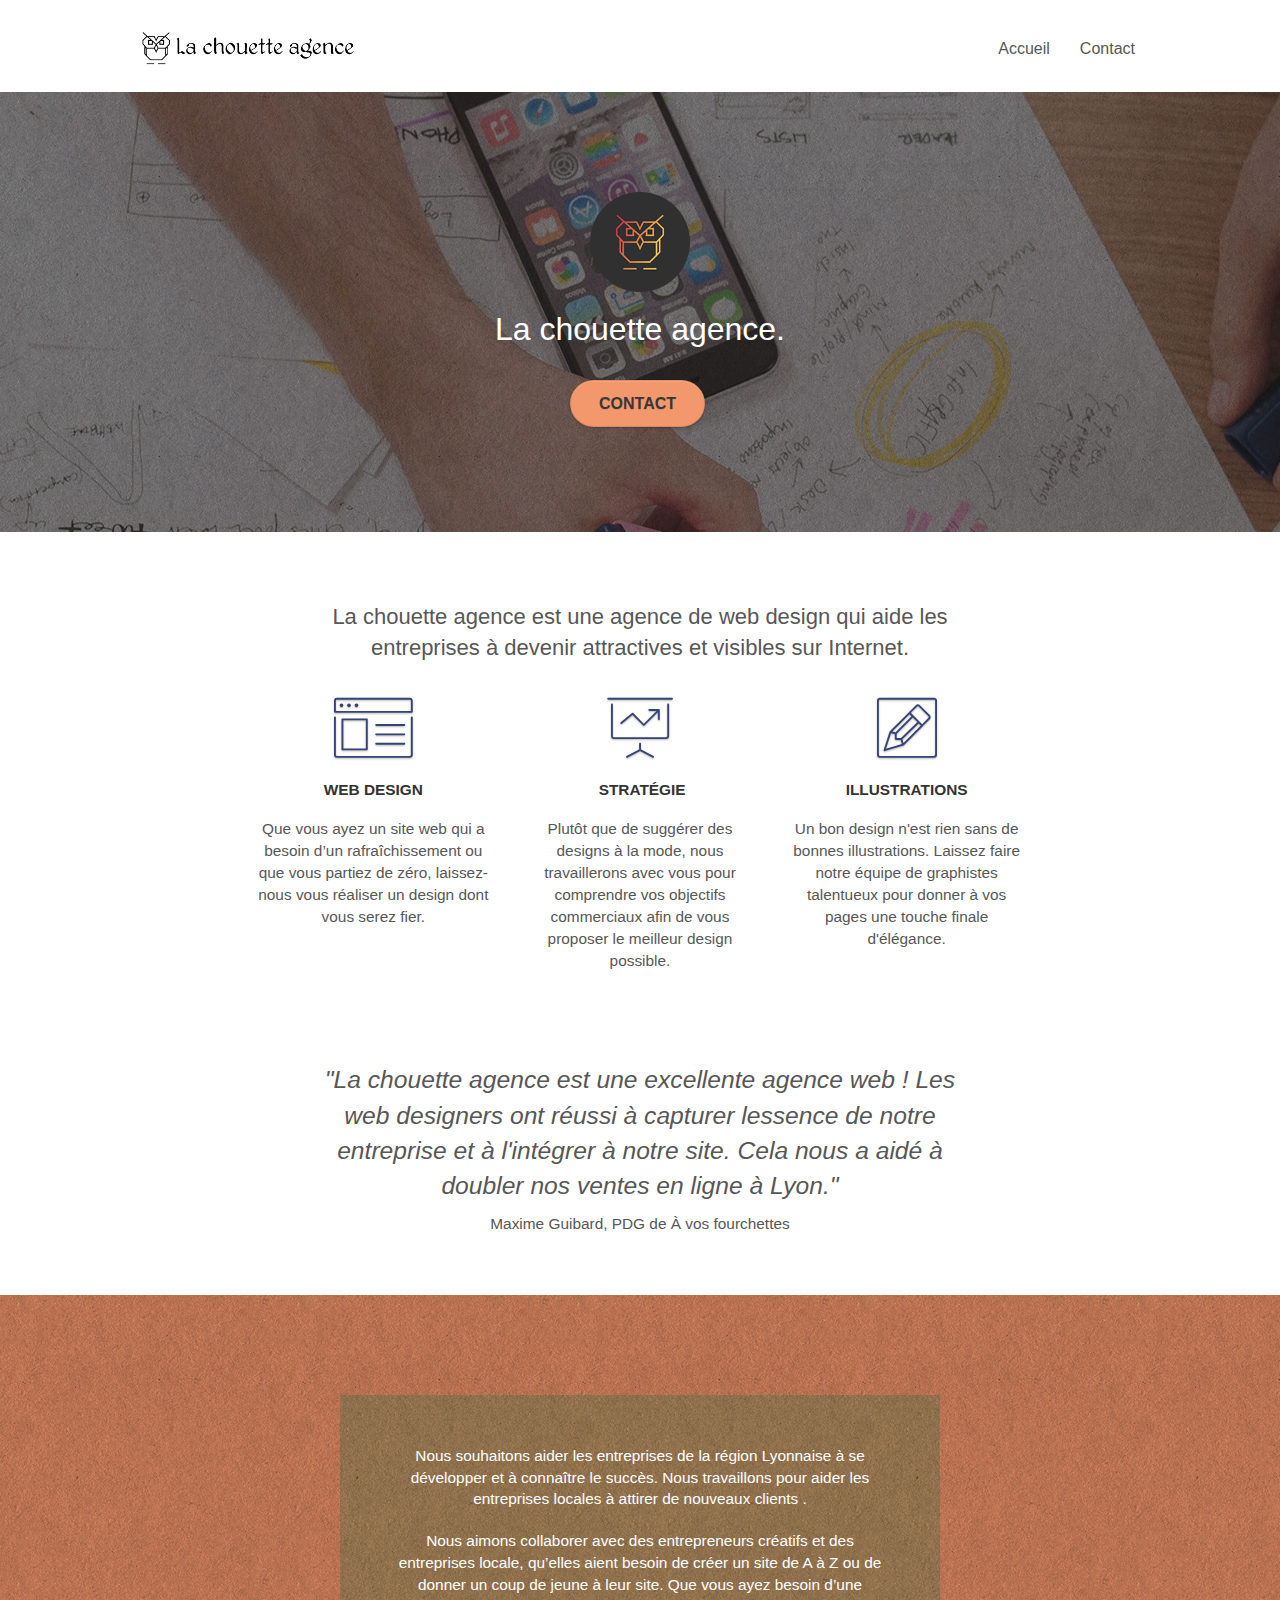
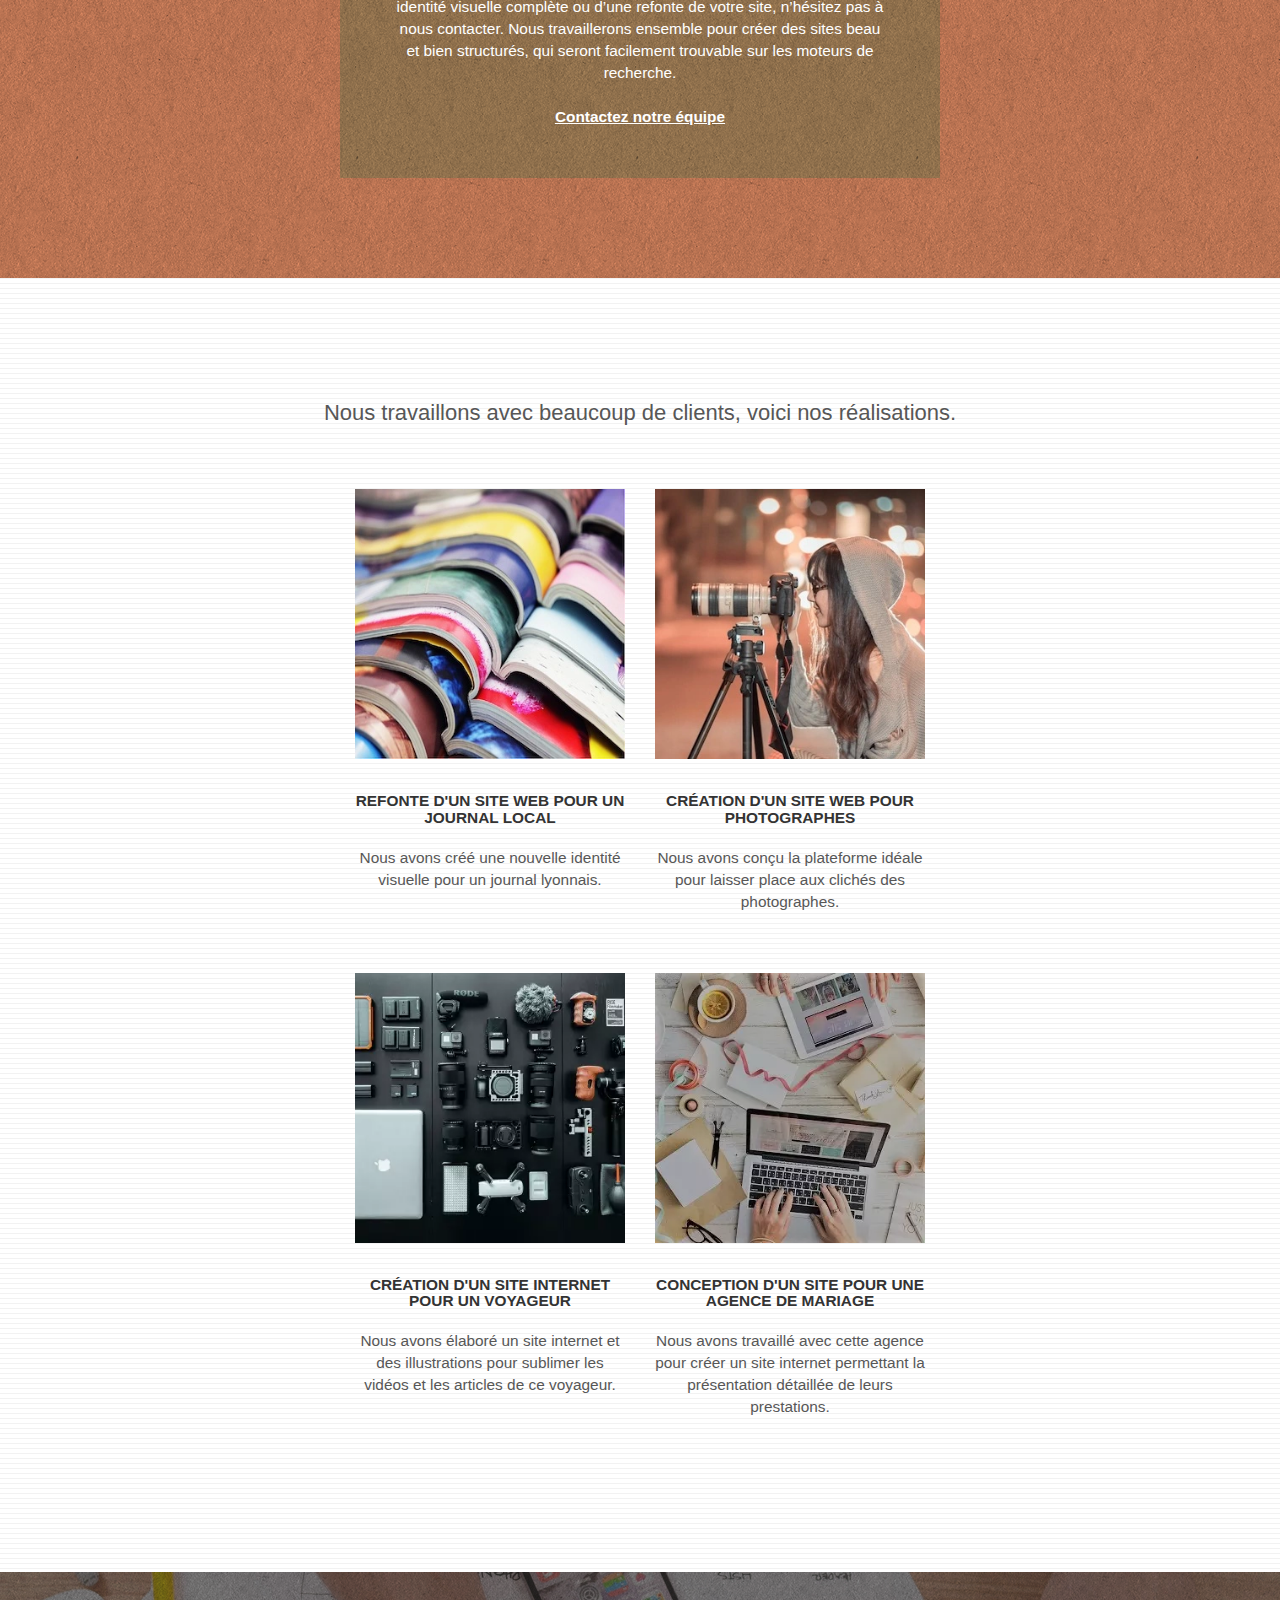
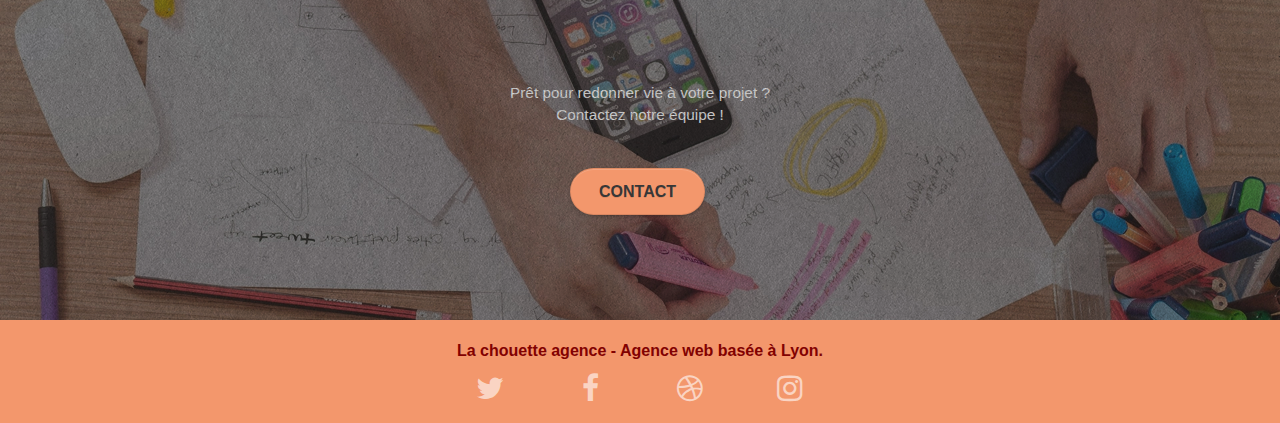
<file: index.html>
<!doctype html>
<html lang="fr">
<head>
    <meta charset="utf-8">
    <meta name="keywords" content="seo, google, site web, site internet, agence design paris, agence design, agence design,agence design,agence design,agence design,agence design,agence design,agence design,agence design">
    <meta name="description" content="La chouette agence est une agence de web design qui aide les entreprises à devenir attractives et visibles sur Internet.">
    <meta name="viewport" content="width=device-width, initial-scale=1.0, viewport-fit=cover">
    <link rel="shortcut icon" type="image/webp" href="favicon.webp">
    
	<link rel="stylesheet" type="text/css" href="./css/bootstrap.css">
	<link rel="stylesheet" type="text/css" href="style.css">
	<link rel="stylesheet" type="text/css" href="./css/font-awesome.css">
	<link rel="stylesheet" type="text/css" href="./css/et-line.css">
	
    
	<script src="./js/jquery-2.1.0.js"></script>
	<script src="./js/bootstrap.js"></script>
	<script src="./js/blocs.js"></script>
	<script src="./js/jquery.touchSwipe.js" defer></script>


    <title>La Chouette Agence - Agence de web design à Lyon - Accueil</title>

    
<!-- Analytics -->
 
<!-- Analytics END -->
    
</head>
<body>
<!-- Principal conteneur -->
<div class="page-container">
    
<!-- bloc-0 -->
<div class="bloc bgc-white l-bloc " id="bloc-0">
	<div class="container bloc-sm">

		<nav class="navbar row">
			<div class="navbar-header">
			<a class="navbar-brand" href="index.html"><img src="img/la-chouette-agence.webp" alt="Logo de l'entreprise La chouette agence" height="40" /></a>
				<button id="nav-toggle" type="button" class="ui-navbar-toggle navbar-toggle" data-toggle="collapse" data-target=".navbar-1">
					<span class="sr-only">Toggle navigation</span><span class="icon-bar"></span><span class="icon-bar"></span><span class="icon-bar"></span>
				</button>
			</div>
			<div class="collapse navbar-collapse navbar-1 special-dropdown-nav">
				<ul class="site-navigation nav navbar-nav">
					<li>
						<a href="index.html">Accueil</a>
					</li>
					<li>
						<a href="contact.html">Contact</a>
					</li>
				</ul>
			</div>
		</nav>
	</div>
</div>
<!-- bloc-0 END -->

<!-- bloc-1-presentation -->
<div class="bloc bgc-dark-slate-blue bg-banniere d-bloc bg-t-edge bloc-bg-texture texture-paper b-parallax" id="bloc-1-hero">
	<div class="container bloc-lg">
		<div class="row tight-width-whitespace">
			<div class="col-sm-12">
				<img src="img/logo-la-chouette-agence.webp" class="center-block image-resize-mode" width="100" alt="Logo de l'entreprise La chouette agence" />
				<h1 class="text-center hero-bloc-text tc-white ">
					La chouette agence.
				</h1>
				<div class="text-center">
					<a href="contact.html" class="btn btn-lg btn-clean btn-rd cta-hero btn-atomic-tangerine" id="cta-hero">Contact</a>
				</div>
			</div>
		</div>
	</div>
</div>
<!-- bloc-1-presentation END -->

<!-- bloc-2-services -->
<div class="bloc bgc-white l-bloc" id="bloc-2-services">
	<div class="container bloc-md">
		<div class="row">
			<div class="col-sm-12 text-center">
				<h2 class="services-h2">La chouette agence est une agence de web design qui aide les entreprises à devenir attractives et visibles sur Internet.</h2>
			</div>
		</div>
		<div class="row voffset-lg med-width-whitespace">
			<div class="col-sm-4">
				<div class="text-center">
					<span class="et-icon-browser sm-shadow icon-dark-slate-blue icons icon-lg"></span>
				</div>
				<h3 class="mg-md text-center">
					Web design
				</h3>
				<p class="text-center icon-text">
					Que vous ayez un site web qui a besoin d&rsquo;un rafraîchissement ou que vous partiez de zéro, laissez-nous vous réaliser un design dont vous serez fier.
				</p>
			</div>
			<div class="col-sm-4">
				<div class="text-center">
					<span class="et-icon-presentation sm-shadow icon-dark-slate-blue icons icon-lg"></span>
				</div>
				<h3 class="mg-md text-center">
					&nbsp;Stratégie
				</h3>
				<p class="text-center icon-text">
					Plutôt que de suggérer des designs à la mode, nous travaillerons avec vous pour comprendre vos objectifs commerciaux afin de vous proposer le meilleur design possible.<br>
				</p>
			</div>
			<div class="col-sm-4">
				<div class="text-center">
					<span class="et-icon-edit sm-shadow icon-dark-slate-blue icons icon-lg"></span>
				</div>
				<h3 class="mg-md text-center">
					Illustrations
				</h3>
				<p class="text-center icon-text">
					Un bon design n'est rien sans de bonnes illustrations. Laissez faire notre équipe de graphistes talentueux pour donner à vos pages une touche finale d'élégance.
				</p>
			</div>
		</div>
		<div class="row voffset-lg voffset">
			<div class="col-xs-12 col-md-8 col-md-offset-2 text-center">
				<p class="review-text">"La chouette agence est une excellente agence web ! Les web designers ont réussi à capturer lessence de notre entreprise et à l'intégrer à notre site. Cela nous a aidé à doubler nos ventes en ligne à Lyon."</p>
				<p class="review-author">Maxime Guibard, PDG de À vos fourchettes</p>
			</div>
		</div>
	</div>
</div>
<!-- bloc-2-services END -->

<!-- bloc-3-what-i-do -->
<div class="bloc tc-white bgc-atomic-tangerine bg-presentation d-bloc bloc-bg-texture texture-paper b-parallax" id="bloc-3-what-i-do">
	<div class="container bloc-lg">
		<div class="row tight-width-whitespace black-background">
			<div class="col-sm-12">
				<h2 class="mg-md text-center tc-white">
					Nous souhaitons aider les entreprises de la région Lyonnaise à se développer et à connaître le succès. Nous travaillons pour aider les entreprises locales à attirer de nouveaux clients .<br>
				</h2>
				<p class="text-center white">
					Nous aimons collaborer avec des entrepreneurs créatifs et des entreprises locale, qu’elles aient besoin de créer un site de A à Z ou de donner un coup de jeune à leur site. Que vous ayez besoin d’une identité visuelle complète ou d’une refonte de votre site, n’hésitez pas à nous contacter. Nous travaillerons ensemble pour créer des sites beau et bien structurés, qui seront facilement trouvable sur les moteurs de recherche. <br><br><a class="ltc-white bold-link" href="contact.html">Contactez notre équipe</a><br>
				</p>
			</div>
		</div>
	</div>
</div>
<!-- bloc-3-what-i-do END -->

<!-- bloc-4-portfolio -->
<div class="bloc bgc-white bg-lines-h2-bg bg-repeat l-bloc" id="bloc-4-portfolio">
	<div class="container bloc-lg">
		<div class="row">
			<div class="col-sm-12 text-center">
				<h2>Nous travaillons avec beaucoup de clients, voici nos réalisations.</h2>
			</div>
		</div>
		<div class="row tight-width-whitespace portfolio-row">
			<div class="col-sm-6">
				<a href="#" data-lightbox="img/journaux.webp" data-gallery-id="gallery-1" data-caption="Refonte d'un site web pour un journal local" data-frame="snapshot-lb"><img src="img/journaux.webp" alt="Image d'illustration représentant des journaux colorés." class="img-responsive portfolio-thumb" /></a>
				<h3 class="mg-md text-center">
					Refonte d'un site web pour un journal local
				</h3>
				<p class="text-center">
					Nous avons créé une nouvelle identité visuelle pour un journal lyonnais.
				</p>
			</div>
			<div class="col-sm-6">
				<a href="#" data-lightbox="img/photographe.webp" data-gallery-id="gallery-1" data-caption="Création d'un site web pour photographes" data-frame="snapshot-lb"><img src="img/photographe.webp" class="img-responsive portfolio-thumb" alt="Image d'illustration représentant une jeune femme regardant à travers l'objectif d'un appareil photo professionnel." /></a>
				<h3 class="mg-md text-center">
					Création d'un site web pour photographes
				</h3>
				<p class="text-center">
					Nous avons conçu la plateforme idéale pour laisser place aux clichés des photographes.
				</p>
			</div>
		</div>
		<div class="row tight-width-whitespace portfolio-row">
			<div class="col-sm-6">
				<a href="#" data-lightbox="img/materiel-photo-video.webp" data-gallery-id="gallery-1" data-caption="Création d'un site internet pour un voyageur" data-frame="snapshot-lb"><img src="img/materiel-photo-video.webp" class="img-responsive portfolio-thumb" alt="Image d'illustration représentant des accessoires photo et video exposés sur une table noire, prêts à être mis dans un sac à dos."/></a>
				<h3 class="mg-md text-center">
					Création d'un site internet pour un voyageur
				</h3>
				<p class="text-center">
					Nous avons élaboré un site internet et des illustrations pour sublimer les vidéos et les articles de ce voyageur.
				</p>
			</div>
			<div class="col-sm-6">
				<a href="#" data-lightbox="img/travail-equipe.webp" data-gallery-id="gallery-1" data-caption="Conception d'un site pour une agence de mariage" data-frame="snapshot-lb"><img src="img/travail-equipe.webp" class="img-responsive portfolio-thumb" alt="Image d'illustration représentant un processus créatif coloré avec deux personnes travaillant sur un ordinateur et essayant de créer un design." /></a>
				<h3 class="mg-md text-center">
					Conception d'un site pour une agence de mariage
				</h3>
				<p class="text-center">
					Nous avons travaillé avec cette agence pour créer un site internet permettant la présentation détaillée de leurs prestations.
				</p>
			</div>
		</div>
	</div>
</div>
<!-- bloc-4-portfolio END -->

<!-- bloc-5-cta -->
<div class="bloc bgc-dark-slate-blue bg-banniere d-bloc bloc-bg-texture texture-paper" id="bloc-5-cta">
	<div class="container bloc-lg">
		<div class="row">
			<h2 class="mg-md text-center tc-white">
				Prêt pour redonner vie à votre projet ?<br>Contactez notre équipe !
			</h2>
			<div class="col-sm-12 text-center">
				<a href="contact.html" class="btn btn-atomic-tangerine btn-clean btn-rd btn-lg cta-hero">Contact</a>
			</div>
		</div>
	</div>
</div>
<!-- bloc-5-cta END -->

<!-- Footer - bloc-8 -->
<div class="bloc bgc-atomic-tangerine d-bloc" id="bloc-8">
	<div class="container bloc-sm">
		<div class="row">
			<div class="col-sm-12">
				<p class="text-center bottom-text">
					La chouette agence - Agence web basée à Lyon.<br>
				</p>
				<div class="row row-no-gutters social">
					<div class="col-sm-3">
						<div class="text-center">
							<a class="social" id="Twitter" href="#"><span class="fa fa-twitter icon-md"></span></a>
						</div>
					</div>
					<div class="col-sm-3">
						<div class="text-center">
							<a class="social" id="Facebook" href="#"><span class="fa fa-facebook icon-md"></span></a>
						</div>
					</div>
					<div class="col-sm-3">
						<div class="text-center">
							<a class="social" id="Dribble" href="#"><span class="fa fa-dribbble icon-md"></span></a>
						</div>
					</div>
					<div class="col-sm-3">
						<div class="text-center">
							<a class="social" id="Instagram" href="#"><span class="fa fa-instagram icon-md"></span></a>
						</div>
					</div>
				</div>
			</div>
		</div>
	</div>
</div>
<!-- Footer - bloc-8 END -->

</div>
<!-- Principal conteneur END -->
    

</body>
</html>
</file>
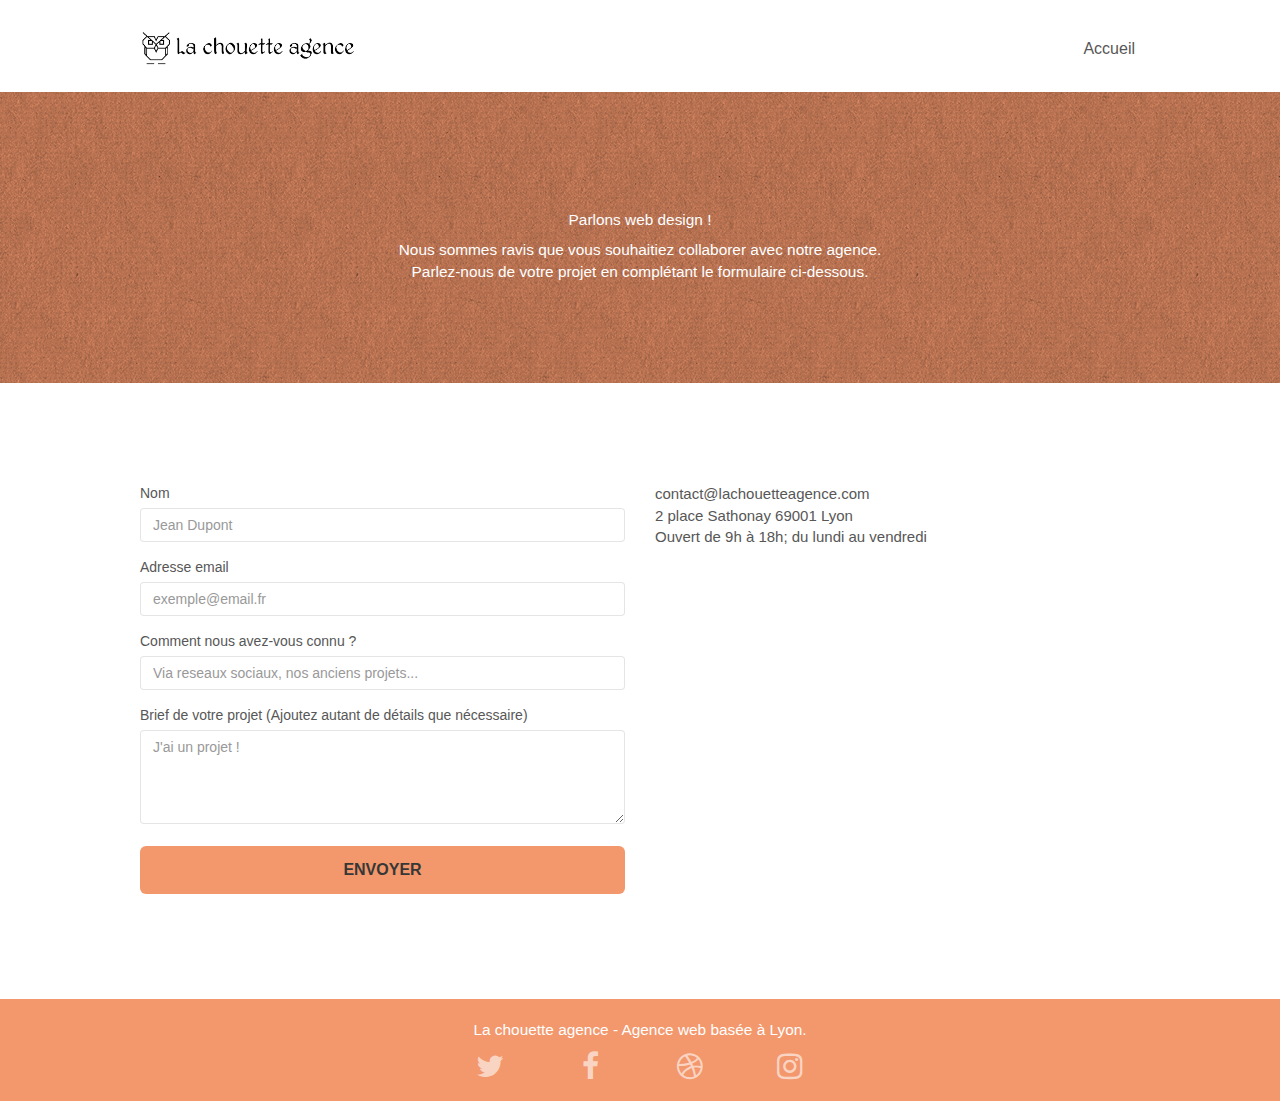
<file: contact.html>
<!doctype html>
<html lang="fr">
<head>
    <meta charset="utf-8">
    <meta name="keywords" content="seo, google, site web, site internet, agence design paris, agence design, agence design,agence design,agence design,agence design,agence design,agence design,agence design,agence design">
    <meta name="description" content="La chouette agence est une agence de web design qui aide les entreprises à devenir attractives et visibles sur Internet.">
    <meta name="viewport" content="width=device-width, initial-scale=1.0, viewport-fit=cover">
    <link rel="shortcut icon" type="image/png" href="favicon.webp">
    
	<link rel="stylesheet" type="text/css" href="./css/bootstrap.css">
	<link rel="stylesheet" type="text/css" href="style.css">
	<link rel="stylesheet" type="text/css" href="./css/font-awesome.css">
	<link rel="stylesheet" type="text/css" href="./css/et-line.css">
	
    
	<script src="./js/jquery-2.1.0.js"></script>
	<script src="./js/bootstrap.js"></script>
	<script src="./js/blocs.js"></script>
	<script src="./js/jquery.touchSwipe.js" defer></script>

	
    <title>Contact - La Chouette Agence - Agence de web design à Lyon</title>

    
<!-- Analytics -->
 
<!-- Analytics END -->
    
</head>
<body>
<!-- Principal conteneur -->
<div class="page-container">
    
<!-- bloc-0 -->
<div class="bloc bgc-white l-bloc " id="bloc-0">
	<div class="container bloc-sm">
		<nav class="navbar row">
			<div class="navbar-header">
				<a class="navbar-brand" href="index.html"><img src="img/la-chouette-agence.webp" alt="Logo de l'entreprise La chouette agence" height="40" /></a>
				<button id="nav-toggle" type="button" class="ui-navbar-toggle navbar-toggle" data-toggle="collapse" data-target=".navbar-1">
					<span class="sr-only">Toggle navigation</span><span class="icon-bar"></span><span class="icon-bar"></span><span class="icon-bar"></span>
				</button>
			</div>
			<div class="collapse navbar-collapse navbar-1 special-dropdown-nav">
				<ul class="site-navigation nav navbar-nav">
					<li>
						<a href="index.html">Accueil</a>
					</li>
				</ul>
			</div>
		</nav>
	</div>
</div>
<!-- bloc-0 END -->

<!-- bloc-6 -->
<div class="bloc bg-dots-bg bg-repeat bgc-atomic-tangerine d-bloc bloc-bg-texture texture-paper" id="bloc-6">
	<div class="container bloc-lg">
		<div class="row">
			<div class="col-sm-12">
				<h1 class="text-center hero-bloc-text tc-white">
					Parlons web design !
				</h1>
				<p class="text-center mg-lg tc-white tight-width-whitespace">
					Nous sommes ravis que vous souhaitiez collaborer avec notre agence.<br>
					Parlez-nous de votre projet en complétant le formulaire ci-dessous.
				</p>
			</div>
		</div>
	</div>
</div>
<!-- bloc-6 END -->

<!-- bloc-7 -->
<div class="bloc bgc-white l-bloc" id="bloc-7">
	<div class="container bloc-lg">
		<div class="row">
			<div class="col-sm-6">
				<form id="form_1" novalidate>
					<div class="form-group">
						<label for="name">
							Nom
						</label>
						<input id="name" class="form-control" placeholder="Jean Dupont" required />
					</div>
					<div class="form-group">
						<label for="email">
							Adresse email
						</label>
						<input id="email" class="form-control" type="email" placeholder="exemple@email.fr" required />
						<div class="error" id="lname_error" role="alert"></div> 
					</div>
					<div class="form-group">
						<label for="input_504">
							Comment nous avez-vous connu ?
						</label>
						<input class="form-control" type="text" placeholder="Via reseaux sociaux, nos anciens projets..." required id="input_504" />
					</div>
					<div class="form-group">
						<label for="message">
							Brief de votre projet (Ajoutez autant de détails que nécessaire)
						</label><textarea id="message" class="form-control" rows="4" cols="50" placeholder="J'ai un projet !" required></textarea>
					</div> 
					<button class="bloc-button btn btn-lg btn-block cta-hero btn-atomic-tangerine" type="submit">
						Envoyer
					</button>
				</form>
			</div>
			<div class="col-sm-6">
				<a class="contact-info" href="mailto:contact@lachouetteagence.com">contact@lachouetteagence.com</a>
				<a class="contact-info" href="https://www.google.com/maps/place/2+Place+Sathonay,+69001+Lyon,+France/@45.7695241,4.8279733,17z/data=!3m1!4b1!4m5!3m4!1s0x47f4eb020f3664e9:0x13e3d71752922c1f!8m2!3d45.7695241!4d4.8301673">2 place Sathonay 69001 Lyon</a>
				<p class="contact-info">Ouvert de 9h à 18h; du lundi au vendredi</p>
			</div>
		</div>
	</div>
</div>
<!-- bloc-7 END -->

<!-- ScrollToTop Button -->
<a class="bloc-button btn btn-d scrollToTop" onclick="scrollToTarget('1')"><span class="fa fa-chevron-up"></span></a>
<!-- ScrollToTop Button END-->


<!-- Footer - bloc-8 -->
<div class="bloc bgc-atomic-tangerine d-bloc" id="bloc-8">
	<div class="container bloc-sm">
		<div class="row">
			<div class="col-sm-12">
				<p class="text-center white">
					La chouette agence - Agence web basée à Lyon.<br>
				</p>
				<div class="row row-no-gutters social">
					<div class="col-sm-3">
						<div class="text-center">
							<a class="social" href="index.html"><span class="fa fa-twitter icon-md"></span></a>
						</div>
					</div>
					<div class="col-sm-3">
						<div class="text-center">
							<a class="social" href="index.html"><span class="fa fa-facebook icon-md"></span></a>
						</div>
					</div>
					<div class="col-sm-3">
						<div class="text-center">
							<a class="social" href="index.html"><span class="fa fa-dribbble icon-md"></span></a>
						</div>
					</div>
					<div class="col-sm-3">
						<div class="text-center">
							<a class="social" href="index.html"><span class="fa fa-instagram icon-md"></span></a>
						</div>
					</div>
				</div>
			</div>
		</div>
	</div>
</div>
<!-- Footer - bloc-8 END -->

</div>
<!-- Principal conteneur END -->
    

</body>
</html>
</file>
<file: style.css>
body {
    margin: 0;
    padding: 0;
    background: #FFF;
    overflow-x: hidden;
    -webkit-font-smoothing: antialiased;
    -moz-osx-font-smoothing: grayscale;
}

a,
button {
    transition: all .3s ease-in-out;
    outline: none!important;
}

a:hover {
    text-decoration: none;
    cursor: pointer;
}

#page-loading-blocs-notifaction {
    position: fixed;
    top: 0;
    bottom: 0;
    width: 100%;
    z-index: 100000;
    background: #FFFFFF url("img/pageload-spinner.gif") no-repeat center center;
}

.bloc {
    width: 100%;
    clear: both;
    background: 50% 50% no-repeat;
    padding: 0 50px;
    -webkit-background-size: cover;
    -moz-background-size: cover;
    -o-background-size: cover;
    background-size: cover;
    position: relative;
}

.bloc .container {
    padding-left: 0;
    padding-right: 0;
}

.bloc-lg {
    padding: 100px 50px;
}

.bloc-md {
    padding: 50px;
}

.bloc-sm {
    padding: 20px 50px;
}

.bg-center,
.bg-l-edge,
.bg-r-edge,
.bg-t-edge,
.bg-b-edge,
.bg-tl-edge,
.bg-bl-edge,
.bg-tr-edge,
.bg-br-edge,
.bg-repeat {
    -webkit-background-size: auto!important;
    -moz-background-size: auto!important;
    -o-background-size: auto!important;
    background-size: auto!important;
}

.bg-repeat {
    background: repeat;
}

.bg-t-edge {
    background: top no-repeat;
}

.bloc-bg-texture::before {
    content: "";
    background-size: 2px 2px;
    position: absolute;
    top: 0;
    bottom: 0;
    left: 0;
    right: 0;
}

.texture-paper::before {
    background: url("img/texture-paper.webp");
    background-size: 280px 280px;
}

.b-parallax {
    background-attachment: fixed;
}

.d-bloc {
    color: rgba(255, 255, 255, .7);
}

.d-bloc button:hover {
    color: rgba(255, 255, 255, .9);
}

.d-bloc .icon-round,
.d-bloc .icon-square,
.d-bloc .icon-rounded,
.d-bloc .icon-semi-rounded-a,
.d-bloc .icon-semi-rounded-b {
    border-color: rgba(255, 255, 255, .9);
}

.d-bloc .divider-h span {
    border-color: rgba(255, 255, 255, .2);
}

.d-bloc .a-btn,
.d-bloc .navbar a,
.d-bloc .navbar-brand,
.d-bloc a .icon-sm,
.d-bloc a .icon-md,
.d-bloc a .icon-lg,
.d-bloc a .icon-xl,
.d-bloc h1 a,
.d-bloc h2 a,
.d-bloc h3 a,
.d-bloc h4 a,
.d-bloc h5 a,
.d-bloc h6 a,
.d-bloc p a {
    color: rgba(255, 255, 255, .6);
}

.d-bloc .a-btn:hover,
.d-bloc .navbar a:hover,
.d-bloc .navbar-brand:hover,
.d-bloc a:hover .icon-sm,
.d-bloc a:hover .icon-md,
.d-bloc a:hover .icon-lg,
.d-bloc a:hover .icon-xl,
.d-bloc h1 a:hover,
.d-bloc h2 a:hover,
.d-bloc h3 a:hover,
.d-bloc h4 a:hover,
.d-bloc h5 a:hover,
.d-bloc h6 a:hover,
.d-bloc p a:hover {
    color: rgba(255, 255, 255, 1);
}

.d-bloc .navbar-toggle .icon-bar {
    background: rgba(255, 255, 255, 1);
}

.d-bloc .btn-wire,
.d-bloc .btn-wire:hover {
    color: rgba(255, 255, 255, 1);
    border-color: rgba(255, 255, 255, 1);
}

.d-bloc .panel {
    color: rgba(0, 0, 0, .5);
}

.d-bloc .panel button:hover {
    color: rgba(0, 0, 0, .7);
}

.d-bloc .panel icon {
    border-color: rgba(0, 0, 0, .7);
}

.d-bloc .panel .divider-h span {
    border-color: rgba(0, 0, 0, .1);
}

.d-bloc .panel .a-btn {
    color: rgba(0, 0, 0, .6);
}

.d-bloc .panel .a-btn:hover {
    color: rgba(0, 0, 0, 1);
}

.d-bloc .panel .btn-wire,
.d-bloc .panel .btn-wire:hover {
    color: rgba(0, 0, 0, .7);
    border-color: rgba(0, 0, 0, .3);
}

.d-bloc .panel,
.l-bloc {
    color: rgba(0, 0, 0, .5);
}

.d-bloc .panel button:hover,
.l-bloc button:hover {
    color: rgba(0, 0, 0, .7);
}

.l-bloc .icon-round,
.l-bloc .icon-square,
.l-bloc .icon-rounded,
.l-bloc .icon-semi-rounded-a,
.l-bloc .icon-semi-rounded-b {
    border-color: rgba(0, 0, 0, .7);
}

.d-bloc .panel .divider-h span,
.l-bloc .divider-h span {
    border-color: rgba(0, 0, 0, .1);
}

.d-bloc .panel .a-btn,
.l-bloc .a-btn,
.l-bloc .navbar a,
.l-bloc .navbar-brand,
.l-bloc a .icon-sm,
.l-bloc a .icon-md,
.l-bloc a .icon-lg,
.l-bloc a .icon-xl,
.l-bloc h1 a,
.l-bloc h2 a,
.l-bloc h3 a,
.l-bloc h4 a,
.l-bloc h5 a,
.l-bloc h6 a,
.l-bloc p a {
    color: rgba(0, 0, 0, .6);
}

.d-bloc .panel .a-btn:hover,
.l-bloc .a-btn:hover,
.l-bloc .navbar a:hover,
.l-bloc .navbar-brand:hover,
.l-bloc a:hover .icon-sm,
.l-bloc a:hover .icon-md,
.l-bloc a:hover .icon-lg,
.l-bloc a:hover .icon-xl,
.l-bloc h1 a:hover,
.l-bloc h2 a:hover,
.l-bloc h3 a:hover,
.l-bloc h4 a:hover,
.l-bloc h5 a:hover,
.l-bloc h6 a:hover,
.l-bloc p a:hover {
    color: rgba(0, 0, 0, 1);
}

.l-bloc .navbar-toggle .icon-bar {
    color: rgba(0, 0, 0, .6);
}

.d-bloc .panel .btn-wire,
.d-bloc .panel .btn-wire:hover,
.l-bloc .btn-wire,
.l-bloc .btn-wire:hover {
    color: rgba(0, 0, 0, .7);
    border-color: rgba(0, 0, 0, .3);
}

.voffset {
    margin-top: 30px;
}

.voffset-lg {
    margin-top: 80px;
}

.row-no-gutters {
    margin-right: 0;
    margin-left: 0;
}

.row.row-no-gutters > [class^="col-"],
.row.row-no-gutters > [class*=" col-"] {
    padding-right: 0;
    padding-left: 0;
}

#bloc-1-hero h1 {
    font-size: 32px;
}

.navbar {
    margin-bottom: 0;
    z-index: 1;
}

.navbar-brand {
    height: auto;
    padding: 3px 15px;
    font-size: 25px;
    font-weight: normal;
    font-weight: 600;
    line-height: 44px;
}

.navbar-brand img {
    max-height: 200px;
    margin: 0 5px 0 0;
    display: inline;
}

.navbar-brand img[src$=svg] {
    min-width: 100px;
}

.nav-center .navbar-brand img {
    margin: 0;
}

.navbar .nav {
    padding-top: 2px;
    margin-right: -16px;
    float: right;
    z-index: 1;
}

.nav > li {
    float: left;
    margin-top: 4px;
    font-size: 16px;
}

.navbar-nav .open .dropdown-menu > li > a {
    text-align: inherit;
}

.nav > li a:hover,
.nav > li a:focus {
    background: transparent;
}

.navbar-toggle {
    margin: 10px 10px 0 0;
    border: 0px;
}

.navbar-toggle:hover {
    background: transparent!important;
}

.navbar-toggle .icon-bar {
    background-color: rgba(0, 0, 0, .5);
    width: 26px;
}

.nav-invert .navbar .nav {
    float: left;
}

.nav-invert .navbar-header,
.nav-invert .navbar-brand {
    float: right;
    position: relative;
    z-index: 2;
}

@media (min-width: 768px) {
    .site-navigation {
        position: absolute;
        top: 50%;
        right: 20px;
        transform: translate(0, -50%);
        -webkit-transform: translateY(-50%);
    }
    .nav > li .dropdown-menu a,
    .nav > li .dropdown-menu a:hover {
        color: #484848;
    }
    .nav-invert .site-navigation {
        left: 0;
        right: 0;
    }
    .nav-center {
        text-align: center;
    }
    .nav-center .navbar-header {
        width: 100%;
    }
    .nav-center .navbar-header,
    .nav-center .navbar-brand,
    .nav-center .nav > li {
        float: none;
        display: inline-block;
    }
    .nav-center .site-navigation {
        position: relative;
        width: 100%;
        right: 0;
        margin-right: 0px;
        margin-top: 20px;
    }
    .nav-center.mini-nav .navbar-toggle {
        float: none;
        margin: 10px auto 0;
    }
}

.nav > li > .dropdown a {
    background: none!important;
    display: block;
    padding: 14px 15px;
}

nav .caret {
    margin: 0 5px;
}

.dropdown-menu .dropdown-menu {
    top: -8px;
    left: 100%;
}

.dropdown-menu .dropmenu-flow-right {
    top: 100%;
    left: 0;
    margin-left: -1px;
    border-top-left-radius: 0;
    border-top-right-radius: 0;
}

.dropdown-menu .dropdown span {
    border: 4px solid black;
    border-top-color: transparent;
    border-right-color: transparent;
    border-bottom-color: transparent;
    margin: 6px -5px 0 0!important;
    float: right;
}

.mg-md {
    margin-top: 10px;
    margin-bottom: 20px;
}

.mg-lg {
    margin-top: 10px;
    margin-bottom: 40px;
}

.btn {
    margin: 0 5px 5px 0;
}

.btn.pull-right {
    margin: 0 0 5px 5px;
}

.btn-d,
.btn-d:hover,
.btn-d:focus {
    color: #FFF;
    background: rgba(0, 0, 0, .3);
}

button {
    outline: none!important;
}

.btn-rd {
    border-radius: 40px;
}

.btn-clean {
    border: 1px solid rgba(0, 0, 0, .08);
    border-bottom-color: rgba(0, 0, 0, .1);
    text-shadow: 0 1px 0 rgba(0, 0, 1, .1);
    box-shadow: 0 1px 3px rgba(0, 0, 1, .25), inset 0 1px 0 0 rgba(255, 255, 255, .15);
}

.icon-md {
    font-size: 30px!important;
}

.icon-lg {
    font-size: 60px!important;
}

.sm-shadow {
    text-shadow: 0 1px 2px rgba(0, 0, 0, .3);
}

.panel-sq,
.panel-sq .panel-heading,
.panel-sq .panel-footer {
    border-radius: 0;
}

.panel-rd {
    border-radius: 30px;
}

.panel-rd .panel-heading {
    border-radius: 29px 29px 0 0;
}

.panel-rd .panel-footer {
    border-radius: 0 0 29px 29px;
}

.form-control {
    border-color: rgba(0, 0, 0, .1);
    box-shadow: none;
}

.scrollToTop {
    width: 40px;
    height: 40px;
    position: fixed;
    bottom: 20px;
    right: 20px;
    opacity: 0;
    z-index: 500;
    transition: all .3s ease-in-out;
}

.scrollToTop span {
    margin-top: 6px;
}

.showScrollTop {
    font-size: 14px;
    opacity: 1;
}

a[data-lightbox] {
    position: relative;
    display: block;
    text-align: center;
    display: flex;
    justify-content: center;
}

a[data-lightbox]:hover::before {
    content: "+";
    font-family: "HelveticaNeue-Light", "Helvetica Neue Light", "Helvetica Neue", Helvetica, Arial;
    font-size: 32px;
    width: 50px;
    height: 50px;
    margin-left: -25px;
    border-radius: 50%;
    background: rgba(0, 0, 0, .6);
    color: #FFF;
    font-weight: 100;
    z-index: 1;
    position: absolute;
    top: 50%;
    transform: translateY(-50%);
    -webkit-transform: translateY(-50%);
}

a[data-lightbox]:hover img {
    opacity: 0.6;
    -webkit-animation-fill-mode: none;
    animation-fill-mode: none;
}

#lightbox-modal {
    display: flex;
    align-items: center;
}

#lightbox-modal .modal-dialog {
    width: 90%;
    max-width: 900px;
    margin: 0 auto 0;
}

#lightbox-modal .modal-dialog img {
    max-height: 90vh;
    margin: 0 auto;
}

.lightbox-caption {
    padding: 20px;
    color: #FFF;
    background: rgba(0, 0, 0, .5);
    position: absolute;
    left: 15px;
    right: 15px;
    bottom: 5px;
}

.close-lightbox {
    color: #FFF;
    font-size: 30px;
    position: absolute;
    top: 20px;
    right: 20px;
    z-index: 20;
    background: rgba(0, 0, 0, .5);
    border: none;
    line-height: 30px;
    padding: 0 9px 5px;
    opacity: 0.3;
}

.close-lightbox:hover,
.next-lightbox:hover,
.prev-lightbox:hover {
    opacity: 1.0;
    color: #FFF;
}

.next-lightbox,
.prev-lightbox {
    font-size: 20px;
    color: rgba(255, 255, 255, .9);
    background: rgba(0, 0, 0, .5);
    transition: all .2s ease-in-out;
    position: absolute;
    top: 45%;
    z-index: 1;
    opacity: 0.4;
}

.next-lightbox {
    padding: 6px 8px 1px 13px;
    right: 25px;
}

.prev-lightbox {
    padding: 6px 13px 1px 10px;
    left: 25px;
}

.snapshot-lb .modal-body {
    padding-bottom: 45px;
}

.snapshot-lb .lightbox-caption {
    padding: 0;
    color: rgba(0, 0, 0, .5);
    background: none;
}

h1,
h2,
h3,
h4,
h5,
h6,
p,
label,
.btn,
a {
    font-family: "helvetica";
    font-weight: 400;
    color: #575757!important;
}

.container {
    max-width: 1000px;
}

.hero-bloc-text {
    font-size: 38px;
}

.hero-bloc-text-sub {
    font-size: 36px;
}

.statement-bloc-text {
    line-height: 26px;
    font-style: italic;
    font-size: 20px;
    text-align: center;
    font-weight: lighter;
    max-width: 520px;
    margin: auto auto auto auto;
}

p {
    font-size: 11px;
}

.tight-width-whitespace {
    max-width: 600px;
    margin: auto auto auto auto;
}

.h1 {
    font-size: 20px;
    font-family: "Open Sans";
}

.cta-hero {
    margin-top: 22px;
    color: #FFFFFF!important;
    text-transform: uppercase;
    padding: 12px 28px 12px 28px;
    font-size: 16px;
    font-weight: 700;
}

.social {
    max-width: 400px;
    margin: auto auto auto auto;
    display: flex;
    justify-content: center;
}

h2 {
    font-size: 22px;
    line-height: 1.4em;
}

h3 {
    font-size: 15px;
    text-transform: uppercase;
    font-weight: 700;
    color: #333333!important;
}

.med-width-whitespace {
    max-width: 800px;
    margin: auto auto auto auto;
    box-shadow: 0px 0px 0px #000000;
}

h1 {
    color: #333333!important;
}

h4 {
    color: #333333!important;
}

.icons {
    margin-bottom: 14px;
    margin-top: 24px;
}

.white {
    color: #FFFFFF!important;
}

.portfolio-thumb {
    margin-bottom: 24px;
}

.portfolio-row {
    margin-bottom: 44px;
    margin-top: 50px;
}

.avatar {
    box-shadow: 0px 4px 9px rgba(0, 0, 0, 0.3);
}

.black-background {
    background-color: rgba(165, 147, 99, 0.7);
    padding: 40px 40px 40px 40px;
}

.bold-link {
    font-weight: 900;
    text-decoration: underline!important;
}

.bgc-white {
    background-color: #FFFFFF;
}

.bgc-dark-slate-blue {
    background-color: #364577;
}

.bgc-atomic-tangerine {
    background-color: #F3976C;
}

.tc-white {
    color: #fff!important;
}

.btn-atomic-tangerine {
    background: #F3976C;
    color: #373737!important;
}

.btn-atomic-tangerine:hover {
    background: #c27956!important;
    color: #FFFFFF!important;
}

.ltc-white {
    color: #FFFFFF!important;
}

.ltc-white:hover {
    color: #cccccc!important;
}

.ltc-atomic-tangerine {
    color: #F3976C!important;
}

.ltc-atomic-tangerine:hover {
    color: #c27956!important;
}

.icon-dark-slate-blue {
    color: #364577!important;
    border-color: #364577!important;
}

.bg-dots-bg {
    background-image: url("img/dots-bg.png");
}

.bg-lines-h2-bg {
    background-image: url("img/lines-h2-bg.png");
}

.bg-banniere {
    background-image: url("img/background-1.webp");
}

.bg-presentation {
    background-image: url("img/background-2.webp");
}

.text-center {
    font-size: 1.1em;
}

.review-author {
    font-size: 1em;
}

.review-text {
    font-size: 1.6em;
    font-style: italic;

}

.col-sm-6 {
    display: flex;
    justify-content: center;
    flex-direction: column;
}

.contact-info {
    font-size: 1.5rem;
}

.services-h2 {
    display: flex;
    justify-content: center;
    align-items: center;
    padding: 0 150px 0 150px;
}



@media (max-width: 1024px) {
    .bloc {
        padding-left: 20px;
        padding-right: 20px;
    }
    .bloc.full-width-bloc,
    .bloc-tile-2.full-width-bloc .container,
    .bloc-tile-3.full-width-bloc .container,
    .bloc-tile-4.full-width-bloc .container {
        padding-left: 0;
        padding-right: 0;
    }
}

@media (max-width: 992px) and (min-width: 768px) {
    .navbar .nav {
        max-width: 80%
    }
    .nav-center.navbar .nav {
        max-width: 100%
    }
}

@media only screen and (min-width: 768px) and (max-width: 1024px) and (orientation: landscape) {
    .b-parallax {
        background-attachment: scroll;
    }
}

@media only screen and (min-width: 1024px) and (max-width: 1366px) and (-webkit-min-device-pixel-ratio: 1.5) {
    .b-parallax {
        background-attachment: scroll;
    }
}

@media (max-width: 991px) {
    .container {
        width: 100%;
    }
    .b-parallax {
        background-attachment: scroll;
    }
    .page-container,
    #hero-bloc {
        overflow-x: hidden;
        position: relative;
    }

    .bloc-group,
    .bloc-group .bloc {
        display: block;
        width: 100%;
    }
    .bloc-fill-screen .fill-bloc-top-edge,
    .bloc-fill-screen .fill-bloc-bottom-edge {
        padding: 0 20px;
    }
}

@media (max-width: 767px) {

    .social {
        display: flex;
        justify-content: space-evenly;
    }
    .page-container {
        overflow-x: hidden;
        position: relative;
    }
    h1,
    h2,
    h3,
    h4,
    h5,
    h6,
    p,
    #disqus_thread {
        padding-left: 10px!important;
        padding-right: 10px!important;
    }
    .b-parallax {
        background-attachment: scroll;
    }
    .navbar .nav {
        padding-top: 0;
        border-top: 1px solid rgba(0, 0, 0, .2);
        float: none!important;
    }
    .navbar.row {
        margin-left: 0;
        margin-right: 0;
    }
    .site-navigation {
        position: inherit;
        transform: none;
        -webkit-transform: none;
        -ms-transform: none;
    }
    .nav > li {
        margin-top: 0;
        border-bottom: 1px solid rgba(0, 0, 0, .1);
        background: rgba(0, 0, 0, .05);
        text-align: left;
        padding-left: 15px;
        width: 100%;
    }
    .nav > li:hover {
        background: rgba(0, 0, 0, .08);
    }
    .dropdown .dropdown a .caret {
        float: none;
        margin: 5px 0 0 10px!important;
        border: 4px solid black;
        border-bottom-color: transparent;
        border-right-color: transparent;
        border-left-color: transparent;
    }
    #hero-bloc .navbar .nav {
        background: rgba(0, 0, 0, .8);
    }
    #hero-bloc .navbar .nav a {
        color: rgba(255, 255, 255, .6);
    }
    .hero {
        padding: 50px 0;
    }
    .hero-nav {
        left: -1px;
        right: -1px;
    }
    .navbar-collapse {
        padding: 0;
        overflow-x: hidden;
        -webkit-box-shadow: none;
        box-shadow: none;
    }
    .navbar-brand img {
        max-height: 40px;
        width: auto;
    }
    .nav-invert .navbar-header {
        float: none;
        width: 100%;
    }
    .nav-invert .navbar-toggle {
        float: left;
        margin-left: 10px;
    }
    .bloc {
        padding-left: 0;
        padding-right: 0;
    }
    .bloc-xxl,
    .bloc-xl,
    .bloc-lg {
        padding: 40px 0;
    }
    .bloc-sm,
    .bloc-md {
        padding-left: 0;
        padding-right: 0;
    }
    .bloc-tile-2 .container,
    .bloc-tile-3 .container,
    .bloc-tile-4 .container,
    .bloc-fill-screen .fill-bloc-top-edge,
    .bloc-fill-screen .fill-bloc-bottom-edge {
        padding-left: 0;
        padding-right: 0;
    }
    .a-block {
        padding: 0 10px;
    }
    .btn-dwn {
        display: none;
    }
    .voffset {
        margin-top: 5px;
    }
    .voffset-md {
        margin-top: 20px;
    }
    .voffset-lg {
        margin-top: 30px;
    }
    form {
        padding: 5px;
    }
    .close-lightbox {
        display: inline-block;
    }
    .blocsapp-device-iphone5 {
        background-size: 216px 425px;
        padding-top: 60px;
        width: 216px;
        height: 425px;
    }
    .blocsapp-device-iphone5 img {
        width: 180px;
        height: 320px;
    }
}

@media (max-width: 400px) {
    .bloc {
        padding-left: 0;
        padding-right: 0;
    }
}

@media (max-width: 767px) {
    .bloc-mob-center-text {
        text-align: center;
    }
}

.bottom-text {
    font-size: 16px;
    font-weight: bold;
    color: #820101!important;
}
</file>
<file: css/et-line.css>
@font-face {
    font-family: et-line;
    src: url(../fonts/et-line.eot);
    src: url(../fonts/et-line.eot?#iefix) format('embedded-opentype'), url(../fonts/et-line.woff) format('woff'), url(../fonts/et-line.ttf) format('truetype'), url(../fonts/et-line.svg#et-line) format('svg');
    font-weight: 400;
    font-style: normal
}

.et-icon-adjustments,
.et-icon-alarmclock,
.et-icon-anchor,
.et-icon-aperture,
.et-icon-attachment,
.et-icon-bargraph,
.et-icon-basket,
.et-icon-beaker,
.et-icon-bike,
.et-icon-book-open,
.et-icon-briefcase,
.et-icon-browser,
.et-icon-calendar,
.et-icon-camera,
.et-icon-caution,
.et-icon-chat,
.et-icon-circle-compass,
.et-icon-clipboard,
.et-icon-clock,
.et-icon-cloud,
.et-icon-compass,
.et-icon-desktop,
.et-icon-dial,
.et-icon-document,
.et-icon-documents,
.et-icon-download,
.et-icon-dribbble,
.et-icon-edit,
.et-icon-envelope,
.et-icon-expand,
.et-icon-facebook,
.et-icon-flag,
.et-icon-focus,
.et-icon-gears,
.et-icon-genius,
.et-icon-gift,
.et-icon-global,
.et-icon-globe,
.et-icon-googleplus,
.et-icon-grid,
.et-icon-happy,
.et-icon-hazardous,
.et-icon-heart,
.et-icon-hotairballoon,
.et-icon-hourglass,
.et-icon-key,
.et-icon-laptop,
.et-icon-layers,
.et-icon-lifesaver,
.et-icon-lightbulb,
.et-icon-linegraph,
.et-icon-linkedin,
.et-icon-lock,
.et-icon-magnifying-glass,
.et-icon-map,
.et-icon-map-pin,
.et-icon-megaphone,
.et-icon-mic,
.et-icon-mobile,
.et-icon-newspaper,
.et-icon-notebook,
.et-icon-paintbrush,
.et-icon-paperclip,
.et-icon-pencil,
.et-icon-phone,
.et-icon-picture,
.et-icon-pictures,
.et-icon-piechart,
.et-icon-presentation,
.et-icon-pricetags,
.et-icon-printer,
.et-icon-profile-female,
.et-icon-profile-male,
.et-icon-puzzle,
.et-icon-quote,
.et-icon-recycle,
.et-icon-refresh,
.et-icon-ribbon,
.et-icon-rss,
.et-icon-sad,
.et-icon-scissors,
.et-icon-scope,
.et-icon-search,
.et-icon-shield,
.et-icon-speedometer,
.et-icon-strategy,
.et-icon-streetsign,
.et-icon-tablet,
.et-icon-target,
.et-icon-telescope,
.et-icon-toolbox,
.et-icon-tools,
.et-icon-tools-2,
.et-icon-trophy,
.et-icon-tumblr,
.et-icon-twitter,
.et-icon-upload,
.et-icon-video,
.et-icon-wallet,
.et-icon-wine {
    font-family: et-line;
    speak: none;
    font-style: normal;
    font-weight: 400;
    font-variant: normal;
    text-transform: none;
    line-height: 1;
    -webkit-font-smoothing: antialiased;
    -moz-osx-font-smoothing: grayscale;
    display: inline-block
}

.et-icon-mobile:before {
    content: "\e000"
}

.et-icon-laptop:before {
    content: "\e001"
}

.et-icon-desktop:before {
    content: "\e002"
}

.et-icon-tablet:before {
    content: "\e003"
}

.et-icon-phone:before {
    content: "\e004"
}

.et-icon-document:before {
    content: "\e005"
}

.et-icon-documents:before {
    content: "\e006"
}

.et-icon-search:before {
    content: "\e007"
}

.et-icon-clipboard:before {
    content: "\e008"
}

.et-icon-newspaper:before {
    content: "\e009"
}

.et-icon-notebook:before {
    content: "\e00a"
}

.et-icon-book-open:before {
    content: "\e00b"
}

.et-icon-browser:before {
    content: "\e00c"
}

.et-icon-calendar:before {
    content: "\e00d"
}

.et-icon-presentation:before {
    content: "\e00e"
}

.et-icon-picture:before {
    content: "\e00f"
}

.et-icon-pictures:before {
    content: "\e010"
}

.et-icon-video:before {
    content: "\e011"
}

.et-icon-camera:before {
    content: "\e012"
}

.et-icon-printer:before {
    content: "\e013"
}

.et-icon-toolbox:before {
    content: "\e014"
}

.et-icon-briefcase:before {
    content: "\e015"
}

.et-icon-wallet:before {
    content: "\e016"
}

.et-icon-gift:before {
    content: "\e017"
}

.et-icon-bargraph:before {
    content: "\e018"
}

.et-icon-grid:before {
    content: "\e019"
}

.et-icon-expand:before {
    content: "\e01a"
}

.et-icon-focus:before {
    content: "\e01b"
}

.et-icon-edit:before {
    content: "\e01c"
}

.et-icon-adjustments:before {
    content: "\e01d"
}

.et-icon-ribbon:before {
    content: "\e01e"
}

.et-icon-hourglass:before {
    content: "\e01f"
}

.et-icon-lock:before {
    content: "\e020"
}

.et-icon-megaphone:before {
    content: "\e021"
}

.et-icon-shield:before {
    content: "\e022"
}

.et-icon-trophy:before {
    content: "\e023"
}

.et-icon-flag:before {
    content: "\e024"
}

.et-icon-map:before {
    content: "\e025"
}

.et-icon-puzzle:before {
    content: "\e026"
}

.et-icon-basket:before {
    content: "\e027"
}

.et-icon-envelope:before {
    content: "\e028"
}

.et-icon-streetsign:before {
    content: "\e029"
}

.et-icon-telescope:before {
    content: "\e02a"
}

.et-icon-gears:before {
    content: "\e02b"
}

.et-icon-key:before {
    content: "\e02c"
}

.et-icon-paperclip:before {
    content: "\e02d"
}

.et-icon-attachment:before {
    content: "\e02e"
}

.et-icon-pricetags:before {
    content: "\e02f"
}

.et-icon-lightbulb:before {
    content: "\e030"
}

.et-icon-layers:before {
    content: "\e031"
}

.et-icon-pencil:before {
    content: "\e032"
}

.et-icon-tools:before {
    content: "\e033"
}

.et-icon-tools-2:before {
    content: "\e034"
}

.et-icon-scissors:before {
    content: "\e035"
}

.et-icon-paintbrush:before {
    content: "\e036"
}

.et-icon-magnifying-glass:before {
    content: "\e037"
}

.et-icon-circle-compass:before {
    content: "\e038"
}

.et-icon-linegraph:before {
    content: "\e039"
}

.et-icon-mic:before {
    content: "\e03a"
}

.et-icon-strategy:before {
    content: "\e03b"
}

.et-icon-beaker:before {
    content: "\e03c"
}

.et-icon-caution:before {
    content: "\e03d"
}

.et-icon-recycle:before {
    content: "\e03e"
}

.et-icon-anchor:before {
    content: "\e03f"
}

.et-icon-profile-male:before {
    content: "\e040"
}

.et-icon-profile-female:before {
    content: "\e041"
}

.et-icon-bike:before {
    content: "\e042"
}

.et-icon-wine:before {
    content: "\e043"
}

.et-icon-hotairballoon:before {
    content: "\e044"
}

.et-icon-globe:before {
    content: "\e045"
}

.et-icon-genius:before {
    content: "\e046"
}

.et-icon-map-pin:before {
    content: "\e047"
}

.et-icon-dial:before {
    content: "\e048"
}

.et-icon-chat:before {
    content: "\e049"
}

.et-icon-heart:before {
    content: "\e04a"
}

.et-icon-cloud:before {
    content: "\e04b"
}

.et-icon-upload:before {
    content: "\e04c"
}

.et-icon-download:before {
    content: "\e04d"
}

.et-icon-target:before {
    content: "\e04e"
}

.et-icon-hazardous:before {
    content: "\e04f"
}

.et-icon-piechart:before {
    content: "\e050"
}

.et-icon-speedometer:before {
    content: "\e051"
}

.et-icon-global:before {
    content: "\e052"
}

.et-icon-compass:before {
    content: "\e053"
}

.et-icon-lifesaver:before {
    content: "\e054"
}

.et-icon-clock:before {
    content: "\e055"
}

.et-icon-aperture:before {
    content: "\e056"
}

.et-icon-quote:before {
    content: "\e057"
}

.et-icon-scope:before {
    content: "\e058"
}

.et-icon-alarmclock:before {
    content: "\e059"
}

.et-icon-refresh:before {
    content: "\e05a"
}

.et-icon-happy:before {
    content: "\e05b"
}

.et-icon-sad:before {
    content: "\e05c"
}

.et-icon-facebook:before {
    content: "\e05d"
}

.et-icon-twitter:before {
    content: "\e05e"
}

.et-icon-googleplus:before {
    content: "\e05f"
}

.et-icon-rss:before {
    content: "\e060"
}

.et-icon-tumblr:before {
    content: "\e061"
}

.et-icon-linkedin:before {
    content: "\e062"
}

.et-icon-dribbble:before {
    content: "\e063"
}
</file>
